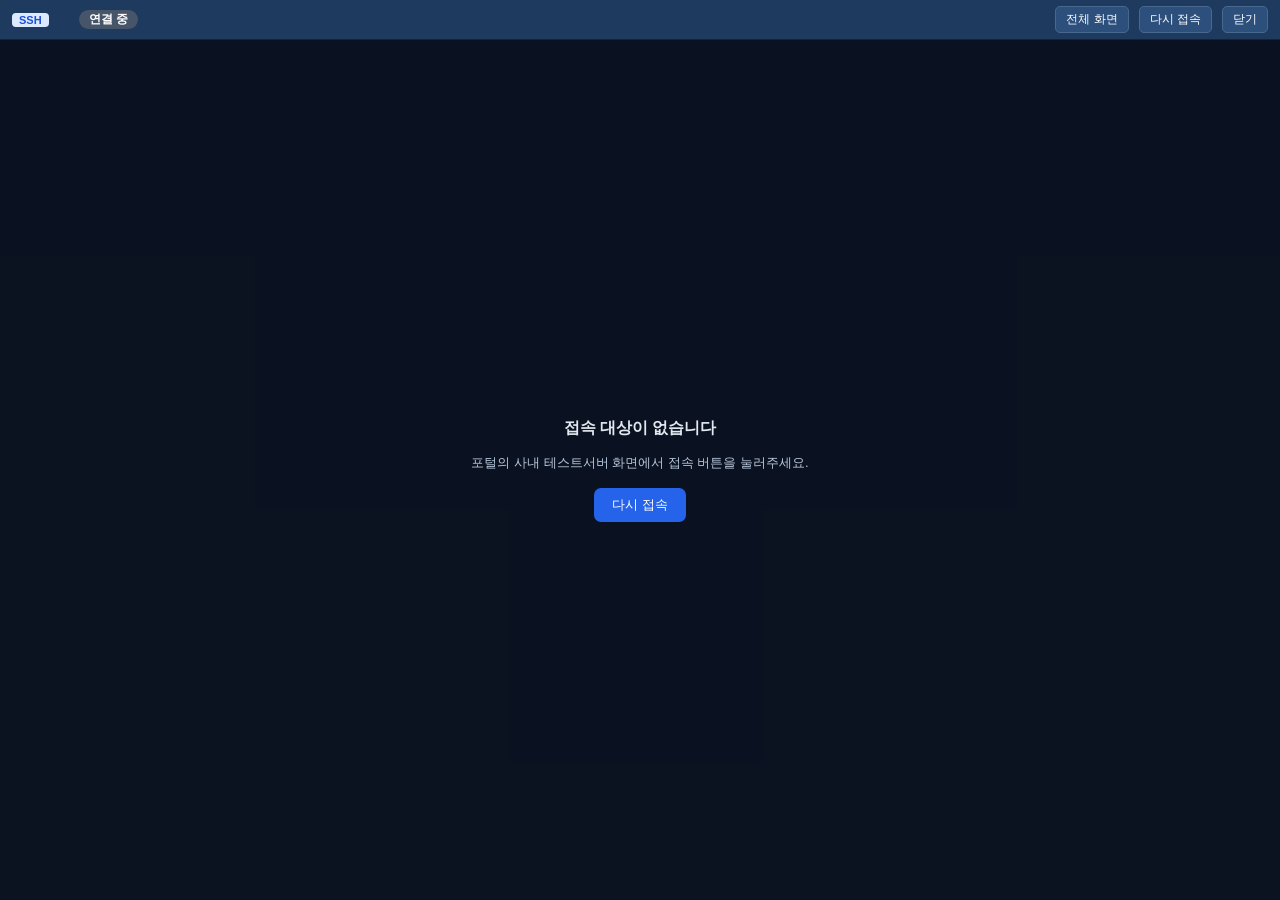
<file: templates/remote.html>
<!DOCTYPE html>
<html lang="ko">
<head>
<meta charset="UTF-8">
<meta name="viewport" content="width=device-width, initial-scale=1.0">
<title>원격 접속 - SE Portal</title>
<link rel="stylesheet" href="/static/vendor/xterm.css?v=1">
<style>
*{box-sizing:border-box}
html,body{margin:0;height:100%;background:#0b1220;color:#e2e8f0;font-family:'Noto Sans KR','Malgun Gothic',sans-serif;overflow:hidden}
#bar{height:40px;display:flex;align-items:center;gap:10px;padding:0 12px;background:#1e3a5f;border-bottom:1px solid #0f2540;font-size:13px}
#bar .kind{font-size:11px;font-weight:700;background:#dbeafe;color:#1d4ed8;border-radius:4px;padding:1px 7px}
#bar .name{font-weight:700;color:#fff;white-space:nowrap;overflow:hidden;text-overflow:ellipsis}
#bar .target{color:#b6c6da;font-family:'SF Mono','Fira Code',Consolas,monospace;font-size:12px;white-space:nowrap}
#state{font-size:12px;font-weight:700;border-radius:999px;padding:1px 10px;background:#475569;color:#fff;white-space:nowrap}
#state.ok{background:#15803d}#state.bad{background:#b91c1c}
#bar .sp{flex:1}
#bar button{background:#2c4f7c;color:#fff;border:1px solid #47698f;border-radius:5px;padding:4px 10px;font-size:12px;font-family:inherit;cursor:pointer;white-space:nowrap}
#bar button:hover{background:#3a618f}
.xterm .xterm-viewport{scrollbar-width:thin;scrollbar-color:#334155 #0b1220}
#view{position:absolute;top:40px;left:0;right:0;bottom:0}
#term-box{position:absolute;inset:0;padding:6px 4px 4px 8px;background:#0b1220}
#rdp-box{position:absolute;inset:0;display:flex;align-items:center;justify-content:center;overflow:hidden;background:#000;cursor:none}
#msg{position:absolute;inset:0;display:none;align-items:center;justify-content:center;flex-direction:column;gap:14px;background:rgba(11,18,32,.88);z-index:10;text-align:center;padding:20px}
#msg.on{display:flex}
#msg .t{font-size:16px;font-weight:700}
#msg .d{font-size:13px;color:#b6c6da;max-width:640px;line-height:1.6;word-break:break-word}
#msg button{background:#2563eb;color:#fff;border:none;border-radius:7px;padding:8px 18px;font-size:13px;font-family:inherit;cursor:pointer}
</style>
</head>
<body>
<div id="bar">
  <span class="kind" id="kind"></span>
  <span class="name" id="name"></span>
  <span class="target" id="target"></span>
  <span id="state">연결 중</span>
  <span class="sp"></span>
  <button id="b-cad" style="display:none" onclick="sendCAD()" title="원격 서버에 Ctrl+Alt+Del 보내기">Ctrl+Alt+Del</button>
  <button id="b-paste" style="display:none" onclick="pushClipboard(true)" title="내 PC 클립보드 내용을 원격 서버로 보내기">클립보드 보내기</button>
  <button onclick="toggleFull()">전체 화면</button>
  <button onclick="reconnect()">다시 접속</button>
  <button onclick="window.close()">닫기</button>
</div>
<div id="view">
  <div id="term-box" style="display:none"></div>
  <div id="rdp-box" style="display:none"></div>
  <div id="msg"><div class="t" id="msg-t"></div><div class="d" id="msg-d"></div><button onclick="reconnect()">다시 접속</button></div>
</div>
<script src="/static/vendor/xterm.js?v=1"></script>
<script src="/static/vendor/xterm-addon-fit.js?v=1"></script>
<script src="/static/vendor/guacamole-common.min.js?v=1"></script>
<script>
const Q = new URLSearchParams(location.search);
const CONN = Q.get('c') || '', KIND = (Q.get('k') || 'ssh').toLowerCase();
const $ = id => document.getElementById(id);
$('kind').textContent = KIND.toUpperCase();
$('name').textContent = Q.get('n') || '';
$('target').textContent = Q.get('t') || '';
document.title = `${Q.get('n') || '원격 접속'} (${KIND.toUpperCase()}) - SE Portal`;
const WS_BASE = (location.protocol === 'https:' ? 'wss:' : 'ws:') + '//' + location.host + '/api/remote/' + encodeURIComponent(CONN);

function setState(text, cls){ const s = $('state'); s.textContent = text; s.className = cls || ''; }
function showMsg(title, detail){ $('msg-t').textContent = title; $('msg-d').textContent = detail || ''; $('msg').classList.add('on'); }
function hideMsg(){ $('msg').classList.remove('on'); }
function toggleFull(){ if(document.fullscreenElement) document.exitFullscreen(); else document.documentElement.requestFullscreen().catch(() => {}); }
function reconnect(){ location.reload(); }

// ── SSH (xterm.js) ───────────────────────────────────────────
var term, fit, sock;
function startSSH(){
  $('term-box').style.display = '';
  term = new Terminal({cursorBlink: true, fontSize: 14, scrollback: 10000,
    fontFamily: "'D2Coding','Cascadia Mono',Consolas,'SF Mono','Fira Code','Noto Sans Mono CJK KR',monospace",
    theme: {background: '#0b1220', foreground: '#e2e8f0', cursor: '#93c5fd', selectionBackground: '#334e7a'}});
  fit = new FitAddon.FitAddon();
  term.loadAddon(fit);
  term.open($('term-box'));
  fit.fit();
  term.focus();
  sock = new WebSocket(`${WS_BASE}/ssh?cols=${term.cols}&rows=${term.rows}`);
  sock.binaryType = 'arraybuffer';
  let ready = false, failed = false;
  const send = o => { if(sock.readyState === 1) sock.send(JSON.stringify(o)); };
  sock.onmessage = ev => {
    if(typeof ev.data !== 'string'){ term.write(new Uint8Array(ev.data)); return; }
    let m; try { m = JSON.parse(ev.data); } catch(e){ return; }
    if(m.t === 'ready'){ ready = true; setState('연결됨', 'ok'); send({t: 'r', c: term.cols, r: term.rows}); }
    else if(m.t === 'error'){ failed = true; setState('접속 실패', 'bad'); showMsg('접속하지 못했습니다', m.msg); }
    else if(m.t === 'closed'){ failed = true; setState('종료됨', 'bad'); term.write('\r\n\x1b[33m[접속이 종료되었습니다]\x1b[0m\r\n'); }
    else if(m.t === 'kicked'){ failed = true; setState('종료됨', 'bad'); term.write('\r\n\x1b[33m[' + m.msg + ']\x1b[0m\r\n'); showMsg('접속을 종료했습니다', m.msg); }
  };
  sock.onclose = () => {
    if(failed) return;
    setState('끊김', 'bad');
    if(ready) term.write('\r\n\x1b[33m[연결이 끊겼습니다]\x1b[0m\r\n');
    else showMsg('연결하지 못했습니다', '포털 로그인이 만료되었거나 서버에 닿지 않습니다. 포털에 다시 로그인한 뒤 시도해주세요.');
  };
  term.onData(d => send({t: 'i', d}));
  term.onResize(s => send({t: 'r', c: s.cols, r: s.rows}));
  // 드래그해서 고르면 바로 복사, 오른쪽 버튼은 붙여넣기 (PuTTY 방식)
  term.onSelectionChange(() => { const t = term.getSelection(); if(t && navigator.clipboard) navigator.clipboard.writeText(t).catch(() => {}); });
  $('term-box').addEventListener('contextmenu', e => {
    e.preventDefault();
    if(navigator.clipboard && navigator.clipboard.readText) navigator.clipboard.readText().then(t => { if(t) term.paste(t); }).catch(() => {});
  });
  let rt; window.addEventListener('resize', () => { clearTimeout(rt); rt = setTimeout(() => fit.fit(), 120); });
}

// ── RDP (guacamole) ──────────────────────────────────────────
var client, lastClip = '';
function viewSize(){ const v = $('view'); return [Math.max(640, v.clientWidth), Math.max(480, v.clientHeight)]; }
function startRDP(){
  const box = $('rdp-box'); box.style.display = '';
  $('b-cad').style.display = ''; $('b-paste').style.display = '';
  const tunnel = new Guacamole.WebSocketTunnel(WS_BASE + '/rdp');
  client = new Guacamole.Client(tunnel);
  const display = client.getDisplay();
  box.appendChild(display.getElement());
  const rescale = () => {
    const w = display.getWidth(), h = display.getHeight();
    if(w && h) display.scale(Math.min(box.clientWidth / w, box.clientHeight / h, 1));
  };
  display.onresize = rescale;
  let failed = false;
  client.onerror = st => { failed = true; setState(st && st.code === 522 ? '종료됨' : '접속 실패', 'bad');
    showMsg(st && st.code === 522 && /[가-힣]/.test(st.message || '') ? '접속을 종료했습니다' : '접속하지 못했습니다', rdpError(st)); };
  client.onstatechange = s => {
    if(s === 3){ setState('연결됨', 'ok'); hideMsg(); }
    else if(s === 5 && !failed){ setState('끊김', 'bad'); showMsg('연결이 끊겼습니다', '원격 서버에서 로그아웃했거나 연결이 종료되었습니다.'); }
  };
  client.onclipboard = (stream, mimetype) => {
    if(!/^text\//.test(mimetype)) return;
    const reader = new Guacamole.StringReader(stream); let text = '';
    reader.ontext = t => text += t;
    reader.onend = () => { lastClip = text; if(navigator.clipboard) navigator.clipboard.writeText(text).catch(() => {}); };
  };
  const [w, h] = viewSize();
  client.connect(`w=${w}&h=${h}&dpi=96`);
  const mouse = new Guacamole.Mouse(display.getElement());
  mouse.onEach(['mousedown', 'mousemove', 'mouseup'], e => client.sendMouseState(e.state, true));
  const kbd = new Guacamole.Keyboard(document);
  kbd.onkeydown = k => { client.sendKeyEvent(1, k); };
  kbd.onkeyup = k => { client.sendKeyEvent(0, k); };
  let rt; window.addEventListener('resize', () => {
    clearTimeout(rt); rt = setTimeout(() => { const [w, h] = viewSize(); client.sendSize(w, h); rescale(); }, 250);
  });
  window.addEventListener('focus', () => pushClipboard(false));
  window.addEventListener('beforeunload', () => client.disconnect());
}
function rdpError(st){
  const code = st && st.code, m = (st && st.message) || '';
  if(/[가-힣]/.test(m)) return m;                    // 포털이 보낸 안내는 그대로
  const map = {519: '원격 서버에 닿지 않습니다 (전원·네트워크·RDP 포트 확인).', 514: '원격 서버가 응답하지 않습니다 (시간 초과).',
               769: '로그인 거부 (계정·비밀번호 확인).', 771: '이 계정은 원격 접속 권한이 없습니다.',
               521: '다른 사용자가 같은 계정으로 접속해 세션이 끊겼습니다.', 522: '원격 서버가 세션을 종료했습니다.',
               512: '원격 화면 엔진(guacd) 오류입니다.', 515: '원격 서버 오류입니다.'};
  return (map[code] || '원격 접속 오류') + (m ? ` [${code}] ${m}` : ` [${code}]`);
}
function sendCAD(){
  [0xFFE3, 0xFFE9, 0xFFFF].forEach(k => client.sendKeyEvent(1, k));
  [0xFFFF, 0xFFE9, 0xFFE3].forEach(k => client.sendKeyEvent(0, k));
}
async function pushClipboard(manual){
  if(!client || !navigator.clipboard || !navigator.clipboard.readText){ if(manual) alert('이 브라우저에서는 클립보드를 읽을 수 없습니다'); return; }
  let text;
  try { text = await navigator.clipboard.readText(); }
  catch(e){ if(manual) alert('클립보드 읽기가 허용되지 않았습니다. 주소창의 권한 설정에서 허용해주세요.'); return; }
  if(!text || (text === lastClip && !manual)) return;
  lastClip = text;
  const stream = client.createClipboardStream('text/plain');
  const writer = new Guacamole.StringWriter(stream);
  writer.sendText(text); writer.sendEnd();
}

if(!CONN) showMsg('접속 대상이 없습니다', '포털의 사내 테스트서버 화면에서 접속 버튼을 눌러주세요.');
else if(KIND === 'rdp') startRDP();
else startSSH();
</script>
</body>
</html>
</file>
<file: static/vendor/xterm.css>
/**
 * Copyright (c) 2014 The xterm.js authors. All rights reserved.
 * Copyright (c) 2012-2013, Christopher Jeffrey (MIT License)
 * https://github.com/chjj/term.js
 * @license MIT
 *
 * Permission is hereby granted, free of charge, to any person obtaining a copy
 * of this software and associated documentation files (the "Software"), to deal
 * in the Software without restriction, including without limitation the rights
 * to use, copy, modify, merge, publish, distribute, sublicense, and/or sell
 * copies of the Software, and to permit persons to whom the Software is
 * furnished to do so, subject to the following conditions:
 *
 * The above copyright notice and this permission notice shall be included in
 * all copies or substantial portions of the Software.
 *
 * THE SOFTWARE IS PROVIDED "AS IS", WITHOUT WARRANTY OF ANY KIND, EXPRESS OR
 * IMPLIED, INCLUDING BUT NOT LIMITED TO THE WARRANTIES OF MERCHANTABILITY,
 * FITNESS FOR A PARTICULAR PURPOSE AND NONINFRINGEMENT. IN NO EVENT SHALL THE
 * AUTHORS OR COPYRIGHT HOLDERS BE LIABLE FOR ANY CLAIM, DAMAGES OR OTHER
 * LIABILITY, WHETHER IN AN ACTION OF CONTRACT, TORT OR OTHERWISE, ARISING FROM,
 * OUT OF OR IN CONNECTION WITH THE SOFTWARE OR THE USE OR OTHER DEALINGS IN
 * THE SOFTWARE.
 *
 * Originally forked from (with the author's permission):
 *   Fabrice Bellard's javascript vt100 for jslinux:
 *   http://bellard.org/jslinux/
 *   Copyright (c) 2011 Fabrice Bellard
 *   The original design remains. The terminal itself
 *   has been extended to include xterm CSI codes, among
 *   other features.
 */

/**
 *  Default styles for xterm.js
 */

.xterm {
    cursor: text;
    position: relative;
    user-select: none;
    -ms-user-select: none;
    -webkit-user-select: none;
}

.xterm.focus,
.xterm:focus {
    outline: none;
}

.xterm .xterm-helpers {
    position: absolute;
    top: 0;
    /**
     * The z-index of the helpers must be higher than the canvases in order for
     * IMEs to appear on top.
     */
    z-index: 5;
}

.xterm .xterm-helper-textarea {
    padding: 0;
    border: 0;
    margin: 0;
    /* Move textarea out of the screen to the far left, so that the cursor is not visible */
    position: absolute;
    opacity: 0;
    left: -9999em;
    top: 0;
    width: 0;
    height: 0;
    z-index: -5;
    /** Prevent wrapping so the IME appears against the textarea at the correct position */
    white-space: nowrap;
    overflow: hidden;
    resize: none;
}

.xterm .composition-view {
    /* TODO: Composition position got messed up somewhere */
    background: #000;
    color: #FFF;
    display: none;
    position: absolute;
    white-space: nowrap;
    z-index: 1;
}

.xterm .composition-view.active {
    display: block;
}

.xterm .xterm-viewport {
    /* On OS X this is required in order for the scroll bar to appear fully opaque */
    background-color: #000;
    overflow-y: scroll;
    cursor: default;
    position: absolute;
    right: 0;
    left: 0;
    top: 0;
    bottom: 0;
}

.xterm .xterm-screen {
    position: relative;
}

.xterm .xterm-screen canvas {
    position: absolute;
    left: 0;
    top: 0;
}

.xterm .xterm-scroll-area {
    visibility: hidden;
}

.xterm-char-measure-element {
    display: inline-block;
    visibility: hidden;
    position: absolute;
    top: 0;
    left: -9999em;
    line-height: normal;
}

.xterm.enable-mouse-events {
    /* When mouse events are enabled (eg. tmux), revert to the standard pointer cursor */
    cursor: default;
}

.xterm.xterm-cursor-pointer,
.xterm .xterm-cursor-pointer {
    cursor: pointer;
}

.xterm.column-select.focus {
    /* Column selection mode */
    cursor: crosshair;
}

.xterm .xterm-accessibility,
.xterm .xterm-message {
    position: absolute;
    left: 0;
    top: 0;
    bottom: 0;
    right: 0;
    z-index: 10;
    color: transparent;
    pointer-events: none;
}

.xterm .live-region {
    position: absolute;
    left: -9999px;
    width: 1px;
    height: 1px;
    overflow: hidden;
}

.xterm-dim {
    /* Dim should not apply to background, so the opacity of the foreground color is applied
     * explicitly in the generated class and reset to 1 here */
    opacity: 1 !important;
}

.xterm-underline-1 { text-decoration: underline; }
.xterm-underline-2 { text-decoration: double underline; }
.xterm-underline-3 { text-decoration: wavy underline; }
.xterm-underline-4 { text-decoration: dotted underline; }
.xterm-underline-5 { text-decoration: dashed underline; }

.xterm-overline {
    text-decoration: overline;
}

.xterm-overline.xterm-underline-1 { text-decoration: overline underline; }
.xterm-overline.xterm-underline-2 { text-decoration: overline double underline; }
.xterm-overline.xterm-underline-3 { text-decoration: overline wavy underline; }
.xterm-overline.xterm-underline-4 { text-decoration: overline dotted underline; }
.xterm-overline.xterm-underline-5 { text-decoration: overline dashed underline; }

.xterm-strikethrough {
    text-decoration: line-through;
}

.xterm-screen .xterm-decoration-container .xterm-decoration {
	z-index: 6;
	position: absolute;
}

.xterm-screen .xterm-decoration-container .xterm-decoration.xterm-decoration-top-layer {
	z-index: 7;
}

.xterm-decoration-overview-ruler {
    z-index: 8;
    position: absolute;
    top: 0;
    right: 0;
    pointer-events: none;
}

.xterm-decoration-top {
    z-index: 2;
    position: relative;
}
</file>
